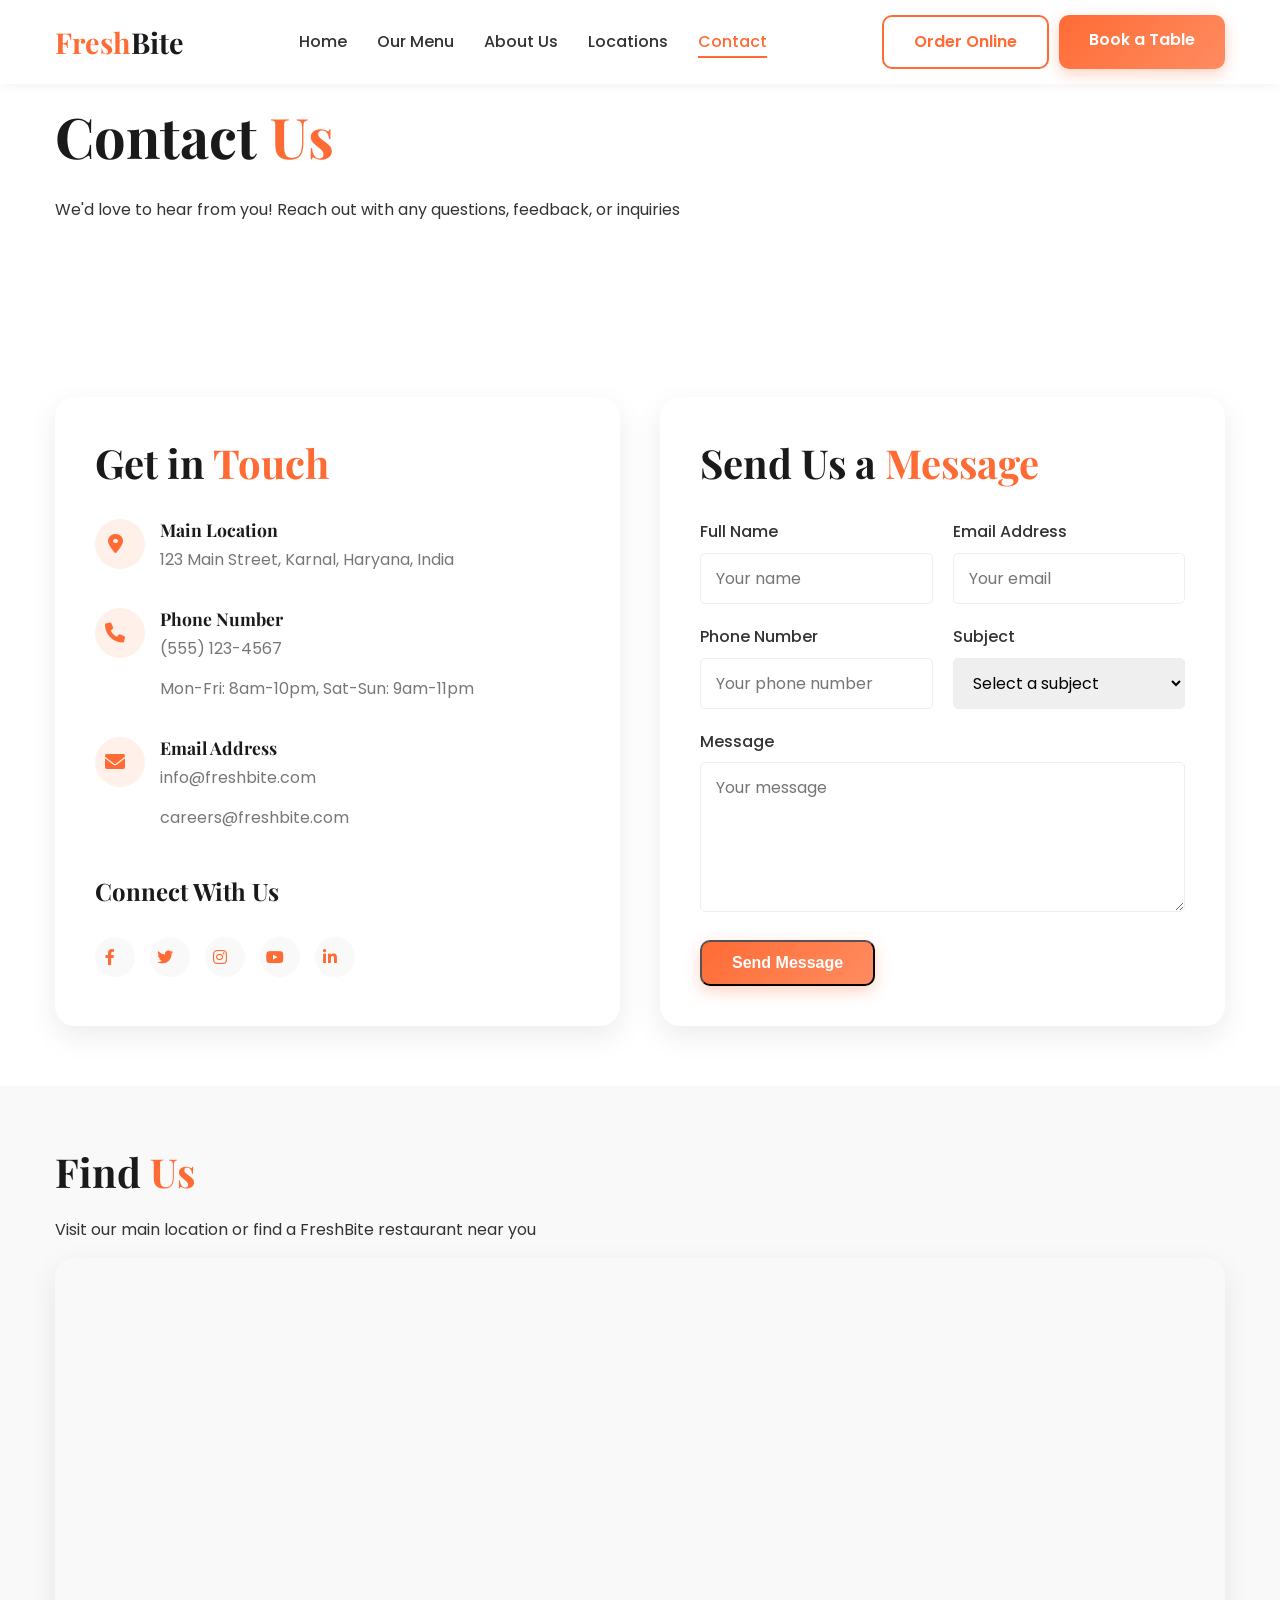
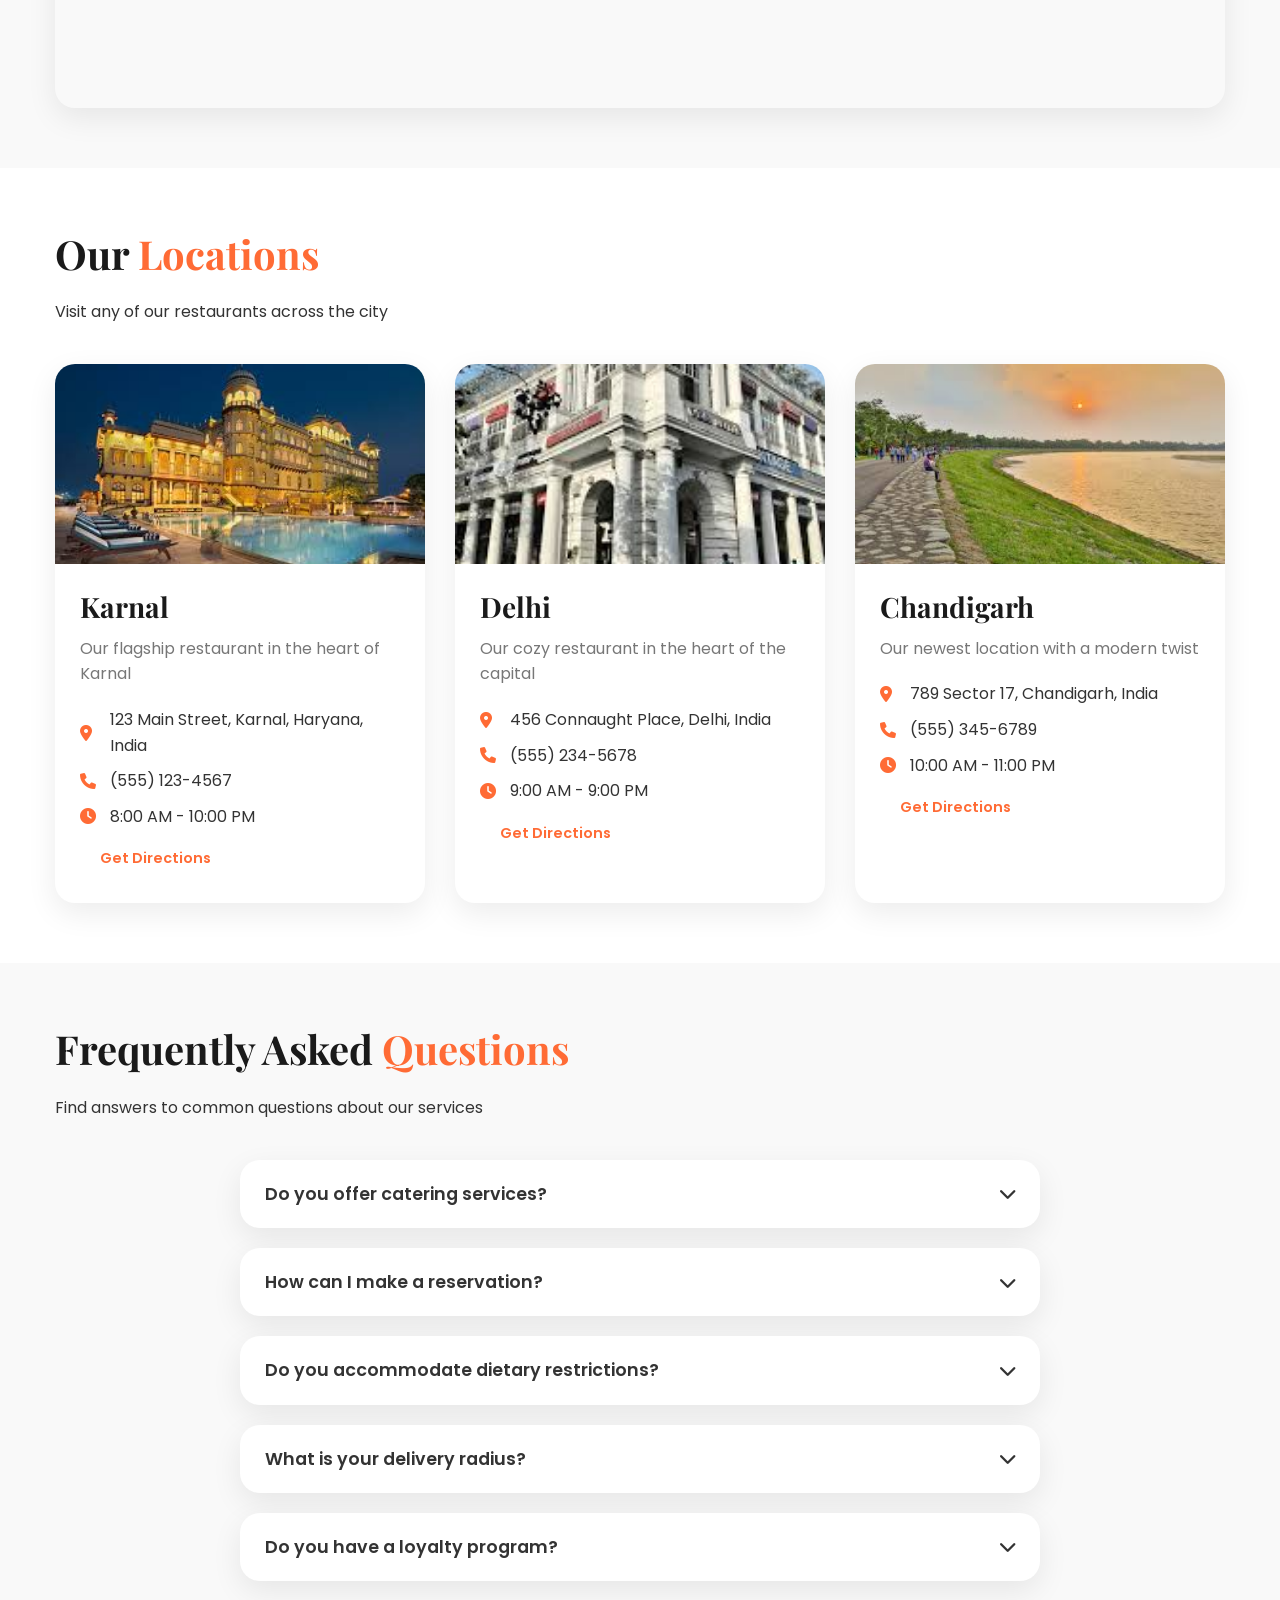
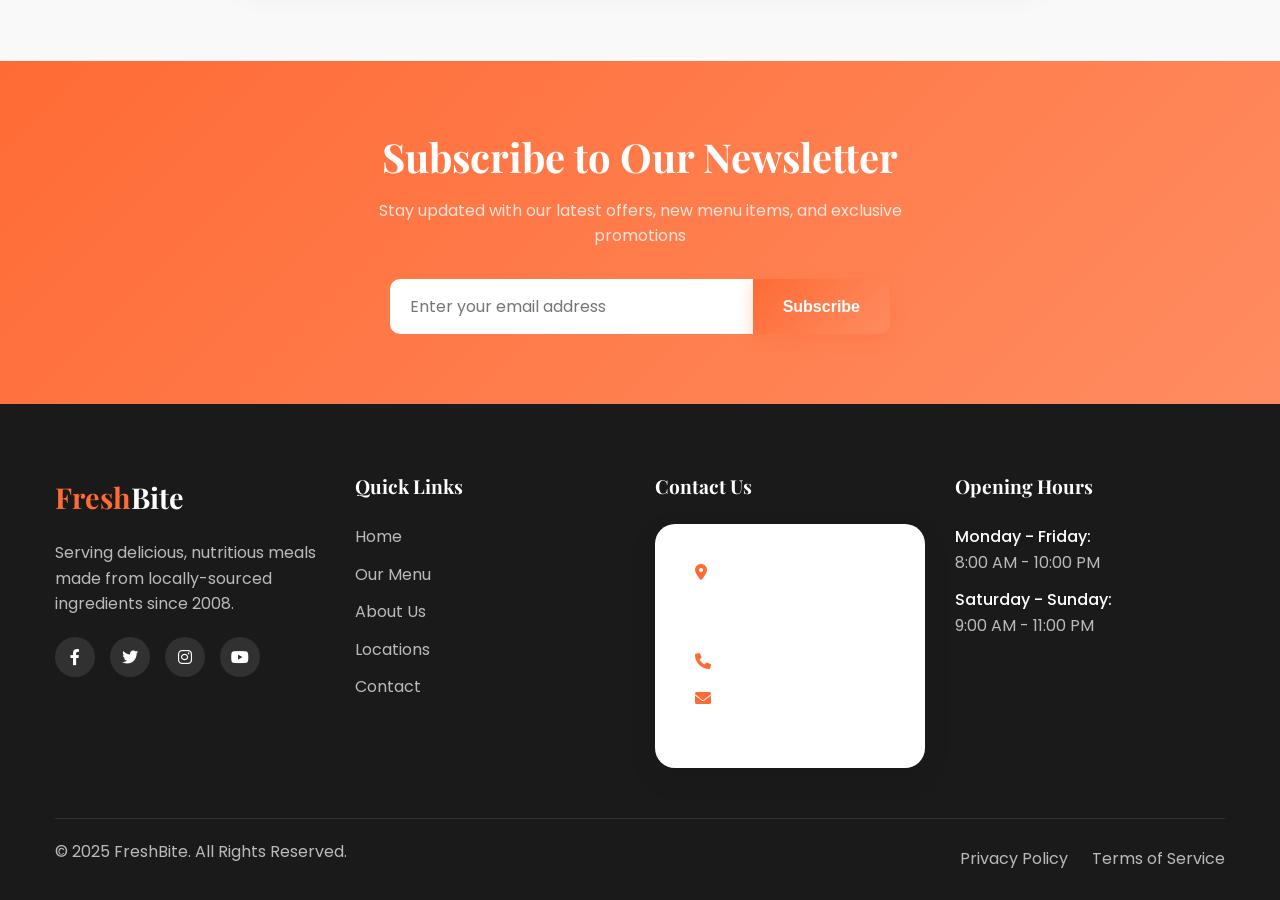
<file: Static Project HTML/contact.html>
<!DOCTYPE html>
<html lang="en">
<head>
    <meta charset="UTF-8">
    <meta name="viewport" content="width=device-width, initial-scale=1.0">
    <title>Contact Us - FreshBite</title>
    <link rel="stylesheet" href="css/styles.css">
    <link rel="stylesheet" href="css/responsive.css">
    <link rel="stylesheet" href="https://cdnjs.cloudflare.com/ajax/libs/font-awesome/6.0.0-beta3/css/all.min.css">
    <link rel="preconnect" href="https://fonts.googleapis.com">
    <link rel="preconnect" href="https://fonts.gstatic.com" crossorigin>
    <link href="https://fonts.googleapis.com/css2?family=Poppins:wght@300;400;500;600;700&family=Playfair+Display:wght@400;500;600;700&display=swap" rel="stylesheet">
    <link rel="icon" href="favicon.svg" type="image/svg+xml">
    <style>
        /* Additional Contact Page Styles */
        .contact-section {
            padding: 60px 0;
        }
        
        .contact-container {
            display: grid;
            grid-template-columns: 1fr 1fr;
            gap: 40px;
        }
        
        .contact-info {
            background-color: var(--white-color);
            border-radius: var(--border-radius-lg);
            padding: 40px;
            box-shadow: var(--card-shadow);
        }
        
        .contact-info h2 {
            margin-bottom: 30px;
        }
        
        .contact-details {
            margin-bottom: 30px;
        }
        
        .contact-item {
            display: flex;
            align-items: flex-start;
            margin-bottom: 20px;
        }
        
        .contact-icon {
            width: 50px;
            height: 50px;
            background-color: rgba(255, 107, 53, 0.1);
            border-radius: 50%;
            display: flex;
            align-items: center;
            justify-content: center;
            margin-right: 15px;
            flex-shrink: 0;
        }
        
        .contact-icon i {
            color: var(--primary-color);
            font-size: 20px;
        }
        
        .contact-text h4 {
            margin-bottom: 5px;
            font-size: 1.1rem;
        }
        
        .contact-text p {
            color: var(--light-text);
            line-height: 1.6;
        }
        
        .social-links-contact {
            display: flex;
            gap: 15px;
            margin-top: 30px;
        }
        
        .social-links-contact a {
            width: 40px;
            height: 40px;
            background-color: var(--light-bg);
            border-radius: 50%;
            display: flex;
            align-items: center;
            justify-content: center;
            color: var(--dark-text);
            transition: var(--transition-fast);
        }
        
        .social-links-contact a:hover {
            background-color: var(--primary-color);
            color: var(--white-color);
            transform: translateY(-3px);
        }
        
        .contact-form-container {
            background-color: var(--white-color);
            border-radius: var(--border-radius-lg);
            padding: 40px;
            box-shadow: var(--card-shadow);
        }
        
        .contact-form-container h2 {
            margin-bottom: 30px;
        }
        
        .contact-form .form-group {
            margin-bottom: 20px;
        }
        
        .contact-form label {
            display: block;
            margin-bottom: 8px;
            font-weight: 500;
        }
        
        .contact-form input,
        .contact-form textarea,
        .contact-form select {
            width: 100%;
            padding: 12px 15px;
            border: 1px solid var(--border-color);
            border-radius: var(--border-radius-sm);
            font-family: var(--body-font);
            font-size: 1rem;
            transition: var(--transition-fast);
        }
        
        .contact-form input:focus,
        .contact-form textarea:focus,
        .contact-form select:focus {
            border-color: var(--primary-color);
            outline: none;
            box-shadow: 0 0 0 3px rgba(255, 107, 53, 0.1);
        }
        
        .contact-form textarea {
            height: 150px;
            resize: vertical;
        }
        
        .form-row {
            display: grid;
            grid-template-columns: 1fr 1fr;
            gap: 20px;
        }
        
        .map-section {
            padding: 60px 0;
            background-color: var(--light-bg);
        }
        
        .map-container {
            height: 450px;
            border-radius: var(--border-radius-lg);
            overflow: hidden;
            box-shadow: var(--card-shadow);
        }
        
        .map-container iframe {
            width: 100%;
            height: 100%;
            border: 0;
        }
        
        .locations-section {
            padding: 60px 0;
        }
        
        .locations-grid {
            display: grid;
            grid-template-columns: repeat(3, 1fr);
            gap: 30px;
            margin-top: 40px;
        }
        
        .location-card {
            background-color: var(--white-color);
            border-radius: var(--border-radius-lg);
            overflow: hidden;
            box-shadow: var(--card-shadow);
            transition: var(--transition-fast);
        }
        
        .location-card:hover {
            transform: translateY(-5px);
            box-shadow: var(--hover-shadow);
        }
        
        .location-image {
            height: 200px;
            overflow: hidden;
        }
        
        .location-image img {
            width: 100%;
            height: 100%;
            object-fit: cover;
            transition: var(--transition-fast);
        }
        
        .location-card:hover .location-image img {
            transform: scale(1.05);
        }
        
        .location-info {
            padding: 25px;
        }
        
        .location-info h3 {
            margin-bottom: 10px;
        }
        
        .location-info p {
            color: var(--light-text);
            margin-bottom: 15px;
        }
        
        .location-details {
            margin-top: 20px;
        }
        
        .location-detail {
            display: flex;
            align-items: center;
            margin-bottom: 10px;
        }
        
        .location-detail i {
            color: var(--primary-color);
            margin-right: 10px;
            width: 20px;
        }
        
        .faq-section {
            padding: 60px 0;
            background-color: var(--light-bg);
        }
        
        .faq-container {
            max-width: 800px;
            margin: 40px auto 0;
        }
        
        .faq-item {
            background-color: var(--white-color);
            border-radius: var(--border-radius-lg);
            margin-bottom: 20px;
            box-shadow: var(--card-shadow);
            overflow: hidden;
        }
        
        .faq-question {
            padding: 20px 25px;
            display: flex;
            justify-content: space-between;
            align-items: center;
            cursor: pointer;
            font-weight: 600;
            font-size: 1.1rem;
        }
        
        .faq-question i {
            transition: var(--transition-fast);
        }
        
        .faq-answer {
            padding: 0 25px;
            max-height: 0;
            overflow: hidden;
            transition: max-height 0.3s ease;
        }
        
        .faq-answer p {
            padding-bottom: 20px;
            color: var(--light-text);
        }
        
        .faq-item.active .faq-question i {
            transform: rotate(180deg);
        }
        
        .faq-item.active .faq-answer {
            max-height: 200px;
        }
        
        @media (max-width: 991.98px) {
            .contact-container {
                grid-template-columns: 1fr;
            }
            
            .locations-grid {
                grid-template-columns: repeat(2, 1fr);
            }
        }
        
        @media (max-width: 767.98px) {
            .form-row {
                grid-template-columns: 1fr;
            }
        }
        
        @media (max-width: 575.98px) {
            .locations-grid {
                grid-template-columns: 1fr;
            }
        }
    </style>
</head>
<body>
    <!-- Header Section -->
    <header>
        <div class="container">
            <div class="logo">
                <a href="index.html"><span>Fresh</span>Bite</a>
            </div>
            <nav>
                <ul class="main-nav">
                    <li><a href="index.html">Home</a></li>
                    <li><a href="menu.html">Our Menu</a></li>
                    <li><a href="about.html">About Us</a></li>
                    <li><a href="locations.html">Locations</a></li>
                    <li><a href="contact.html" class="active">Contact</a></li>
                </ul>
                <div class="mobile-menu-icon">
                    <i class="fas fa-bars"></i>
                </div>
            </nav>
            <div class="header-buttons">
                <a href="#" class="btn btn-outline">Order Online</a>
                <a href="#" class="btn btn-primary">Book a Table</a>
            </div>
        </div>
    </header>

    <!-- Page Banner -->
    <section class="page-banner">
        <div class="container">
            <h1>Contact <span class="highlight">Us</span></h1>
            <p>We'd love to hear from you! Reach out with any questions, feedback, or inquiries</p>
        </div>
    </section>

    <!-- Contact Section -->
    <section class="contact-section">
        <div class="container">
            <div class="contact-container">
                <div class="contact-info">
                    <h2>Get in <span class="highlight">Touch</span></h2>
                    <div class="contact-details">
                        <div class="contact-item">
                            <div class="contact-icon">
                                <i class="fas fa-map-marker-alt"></i>
                            </div>
                            <div class="contact-text">
                                <h4>Main Location</h4>
                                <p>123 Main Street, Karnal, Haryana, India</p>
                            </div>
                        </div>
                        <div class="contact-item">
                            <div class="contact-icon">
                                <i class="fas fa-phone"></i>
                            </div>
                            <div class="contact-text">
                                <h4>Phone Number</h4>
                                <p>(555) 123-4567</p>
                                <p>Mon-Fri: 8am-10pm, Sat-Sun: 9am-11pm</p>
                            </div>
                        </div>
                        <div class="contact-item">
                            <div class="contact-icon">
                                <i class="fas fa-envelope"></i>
                            </div>
                            <div class="contact-text">
                                <h4>Email Address</h4>
                                <p>info@freshbite.com</p>
                                <p>careers@freshbite.com</p>
                            </div>
                        </div>
                    </div>
                    <h4>Connect With Us</h4>
                    <div class="social-links-contact">
                        <a href="#"><i class="fab fa-facebook-f"></i></a>
                        <a href="#"><i class="fab fa-twitter"></i></a>
                        <a href="#"><i class="fab fa-instagram"></i></a>
                        <a href="#"><i class="fab fa-youtube"></i></a>
                        <a href="#"><i class="fab fa-linkedin-in"></i></a>
                    </div>
                </div>
                <div class="contact-form-container">
                    <h2>Send Us a <span class="highlight">Message</span></h2>
                    <form class="contact-form">
                        <div class="form-row">
                            <div class="form-group">
                                <label for="name">Full Name</label>
                                <input type="text" id="name" name="name" placeholder="Your name" required>
                            </div>
                            <div class="form-group">
                                <label for="email">Email Address</label>
                                <input type="email" id="email" name="email" placeholder="Your email" required>
                            </div>
                        </div>
                        <div class="form-row">
                            <div class="form-group">
                                <label for="phone">Phone Number</label>
                                <input type="tel" id="phone" name="phone" placeholder="Your phone number">
                            </div>
                            <div class="form-group">
                                <label for="subject">Subject</label>
                                <select id="subject" name="subject" required>
                                    <option value="" disabled selected>Select a subject</option>
                                    <option value="general">General Inquiry</option>
                                    <option value="reservation">Reservation</option>
                                    <option value="feedback">Feedback</option>
                                    <option value="catering">Catering</option>
                                    <option value="careers">Careers</option>
                                </select>
                            </div>
                        </div>
                        <div class="form-group">
                            <label for="message">Message</label>
                            <textarea id="message" name="message" placeholder="Your message" required></textarea>
                        </div>
                        <button type="submit" class="btn btn-primary">Send Message</button>
                    </form>
                </div>
            </div>
        </div>
    </section>

    <!-- Map Section -->
    <section class="map-section">
        <div class="container">
            <h2 class="text-center">Find <span class="highlight">Us</span></h2>
            <p class="text-center">Visit our main location or find a FreshBite restaurant near you</p>
            <div class="map-container">
                <iframe src="https://www.google.com/maps/embed?pb=!1m18!1m12!1m3!1d55073.51026389035!2d76.96873097910156!3d29.686919500000003!2m3!1f0!2f0!3f0!3m2!1i1024!2i768!4f13.1!3m3!1m2!1s0x390e46cf85c85d3d%3A0x7f34ca30aeaf84e5!2sKarnal%2C%20Haryana%2C%20India!5e0!3m2!1sen!2sin!4v1627309375817!5m2!1sen!2sin" allowfullscreen="" loading="lazy"></iframe>
            </div>
        </div>
    </section>

    <!-- Locations Section -->
    <section class="locations-section">
        <div class="container">
            <h2 class="text-center">Our <span class="highlight">Locations</span></h2>
            <p class="text-center">Visit any of our restaurants across the city</p>
            <div class="locations-grid">
                <div class="location-card">
                    <div class="location-image">
                        <img src="images/locations/downtown.jpg" alt="Karnal Location">
                    </div>
                    <div class="location-info">
                        <h3>Karnal</h3>
                        <p>Our flagship restaurant in the heart of Karnal</p>
                        <div class="location-details">
                            <div class="location-detail">
                                <i class="fas fa-map-marker-alt"></i>
                                <span>123 Main Street, Karnal, Haryana, India</span>
                            </div>
                            <div class="location-detail">
                                <i class="fas fa-phone"></i>
                                <span>(555) 123-4567</span>
                            </div>
                            <div class="location-detail">
                                <i class="fas fa-clock"></i>
                                <span>8:00 AM - 10:00 PM</span>
                            </div>
                        </div>
                        <a href="#" class="btn btn-sm mt-3">Get Directions</a>
                    </div>
                </div>
                <div class="location-card">
                    <div class="location-image">
                        <img src="images/locations/uptown.jpg" alt="Delhi Location">
                    </div>
                    <div class="location-info">
                        <h3>Delhi</h3>
                        <p>Our cozy restaurant in the heart of the capital</p>
                        <div class="location-details">
                            <div class="location-detail">
                                <i class="fas fa-map-marker-alt"></i>
                                <span>456 Connaught Place, Delhi, India</span>
                            </div>
                            <div class="location-detail">
                                <i class="fas fa-phone"></i>
                                <span>(555) 234-5678</span>
                            </div>
                            <div class="location-detail">
                                <i class="fas fa-clock"></i>
                                <span>9:00 AM - 9:00 PM</span>
                            </div>
                        </div>
                        <a href="#" class="btn btn-sm mt-3">Get Directions</a>
                    </div>
                </div>
                <div class="location-card">
                    <div class="location-image">
                        <img src="images/locations/brooklyn.jpg" alt="Chandigarh Location">
                    </div>
                    <div class="location-info">
                        <h3>Chandigarh</h3>
                        <p>Our newest location with a modern twist</p>
                        <div class="location-details">
                            <div class="location-detail">
                                <i class="fas fa-map-marker-alt"></i>
                                <span>789 Sector 17, Chandigarh, India</span>
                            </div>
                            <div class="location-detail">
                                <i class="fas fa-phone"></i>
                                <span>(555) 345-6789</span>
                            </div>
                            <div class="location-detail">
                                <i class="fas fa-clock"></i>
                                <span>10:00 AM - 11:00 PM</span>
                            </div>
                        </div>
                        <a href="#" class="btn btn-sm mt-3">Get Directions</a>
                    </div>
                </div>
            </div>
        </div>
    </section>

    <!-- FAQ Section -->
    <section class="faq-section">
        <div class="container">
            <h2 class="text-center">Frequently Asked <span class="highlight">Questions</span></h2>
            <p class="text-center">Find answers to common questions about our services</p>
            <div class="faq-container">
                <div class="faq-item">
                    <div class="faq-question">
                        <span>Do you offer catering services?</span>
                        <i class="fas fa-chevron-down"></i>
                    </div>
                    <div class="faq-answer">
                        <p>Yes, we offer full-service catering for events of all sizes. From corporate lunches to weddings and special celebrations, our team can create a custom menu to suit your needs. Please contact us at least 48 hours in advance to discuss your requirements.</p>
                    </div>
                </div>
                <div class="faq-item">
                    <div class="faq-question">
                        <span>How can I make a reservation?</span>
                        <i class="fas fa-chevron-down"></i>
                    </div>
                    <div class="faq-answer">
                        <p>Reservations can be made online through our website, by phone, or using our mobile app. For large groups (8 or more), we recommend calling us directly to ensure we can accommodate your party. Reservations are recommended, especially during peak hours and weekends.</p>
                    </div>
                </div>
                <div class="faq-item">
                    <div class="faq-question">
                        <span>Do you accommodate dietary restrictions?</span>
                        <i class="fas fa-chevron-down"></i>
                    </div>
                    <div class="faq-answer">
                        <p>Absolutely! We offer a variety of options for different dietary needs, including vegetarian, vegan, gluten-free, and dairy-free choices. Our menu clearly marks these items, and our staff is trained to handle allergy concerns. Please inform your server about any specific dietary requirements.</p>
                    </div>
                </div>
                <div class="faq-item">
                    <div class="faq-question">
                        <span>What is your delivery radius?</span>
                        <i class="fas fa-chevron-down"></i>
                    </div>
                    <div class="faq-answer">
                        <p>We deliver within a 5-mile radius of each restaurant location. Delivery times typically range from 30-45 minutes, depending on distance and current order volume. A delivery fee applies based on distance, and you can track your order in real-time through our mobile app.</p>
                    </div>
                </div>
                <div class="faq-item">
                    <div class="faq-question">
                        <span>Do you have a loyalty program?</span>
                        <i class="fas fa-chevron-down"></i>
                    </div>
                    <div class="faq-answer">
                        <p>Yes, we have the FreshBite Rewards program! Earn points on every purchase, receive birthday rewards, exclusive offers, and more. You can sign up through our website or mobile app. Members also get early access to seasonal menu items and special events.</p>
                    </div>
                </div>
            </div>
        </div>
    </section>

    <!-- Newsletter -->
    <section class="newsletter">
        <div class="container">
            <div class="newsletter-content">
                <h2>Subscribe to Our Newsletter</h2>
                <p>Stay updated with our latest offers, new menu items, and exclusive promotions</p>
                <form class="newsletter-form">
                    <input type="email" placeholder="Enter your email address" required>
                    <button type="submit" class="btn btn-primary">Subscribe</button>
                </form>
            </div>
        </div>
    </section>

    <!-- Footer -->
    <footer>
        <div class="container">
            <div class="footer-top">
                <div class="footer-col">
                    <div class="footer-logo">
                        <a href="index.html"><span>Fresh</span>Bite</a>
                    </div>
                    <p>Serving delicious, nutritious meals made from locally-sourced ingredients since 2008.</p>
                    <div class="social-links">
                        <a href="#"><i class="fab fa-facebook-f"></i></a>
                        <a href="#"><i class="fab fa-twitter"></i></a>
                        <a href="#"><i class="fab fa-instagram"></i></a>
                        <a href="#"><i class="fab fa-youtube"></i></a>
                    </div>
                </div>
                <div class="footer-col">
                    <h4>Quick Links</h4>
                    <ul>
                        <li><a href="index.html">Home</a></li>
                        <li><a href="menu.html">Our Menu</a></li>
                        <li><a href="about.html">About Us</a></li>
                        <li><a href="locations.html">Locations</a></li>
                        <li><a href="contact.html">Contact</a></li>
                    </ul>
                </div>
                <div class="footer-col">
                    <h4>Contact Us</h4>
                    <ul class="contact-info">
                        <li><i class="fas fa-map-marker-alt"></i> 123 Main Street, Karnal, Haryana, India</li>
                        <li><i class="fas fa-phone"></i> (555) 123-4567</li>
                        <li><i class="fas fa-envelope"></i> info@freshbite.com</li>
                    </ul>
                </div>
                <div class="footer-col">
                    <h4>Opening Hours</h4>
                    <ul class="opening-hours">
                        <li><span>Monday - Friday:</span> 8:00 AM - 10:00 PM</li>
                        <li><span>Saturday - Sunday:</span> 9:00 AM - 11:00 PM</li>
                    </ul>
                </div>
            </div>
            <div class="footer-bottom">
                <p>&copy; 2025 FreshBite. All Rights Reserved.</p>
                <div class="footer-links">
                    <a href="#">Privacy Policy</a>
                    <a href="#">Terms of Service</a>
                </div>
            </div>
        </div>
    </footer>

    <!-- Back to Top Button -->
    <a href="#" class="back-to-top"><i class="fas fa-arrow-up"></i></a>

    <!-- Scripts -->
    <script src="js/main.js"></script>
    <script>
        // FAQ Accordion Functionality
        document.addEventListener('DOMContentLoaded', function() {
            const faqItems = document.querySelectorAll('.faq-item');
            
            faqItems.forEach(item => {
                const question = item.querySelector('.faq-question');
                
                question.addEventListener('click', function() {
                    // Close all other items
                    faqItems.forEach(otherItem => {
                        if (otherItem !== item && otherItem.classList.contains('active')) {
                            otherItem.classList.remove('active');
                        }
                    });
                    
                    // Toggle current item
                    item.classList.toggle('active');
                });
            });
            
            // Form submission handling
            const contactForm = document.querySelector('.contact-form');
            if (contactForm) {
                contactForm.addEventListener('submit', function(e) {
                    e.preventDefault();
                    alert('Thank you for your message! We will get back to you soon.');
                    contactForm.reset();
                });
            }
        });
    </script>
</body>
</html>
</file>
<file: Static Project HTML/css/styles.css>
/* Main Stylesheet for FreshBite Food Chain Website */

/* ===== VARIABLES ===== */
:root {
    /* Primary Colors */
    --primary-color: #FF6B35; /* Vibrant Orange */
    --secondary-color: #2EC4B6; /* Teal */
    --accent-color: #FFBC42; /* Yellow */
    
    /* Neutral Colors */
    --dark-color: #1A1A1A;
    --text-color: #333333;
    --light-text: #777777;
    --white-color: #FFFFFF;
    --light-bg: #F9F9F9;
    --border-color: #EEEEEE;
    
    /* Gradients */
    --primary-gradient: linear-gradient(135deg, #FF6B35 0%, #FF8C61 100%);
    --secondary-gradient: linear-gradient(135deg, #2EC4B6 0%, #47E5D7 100%);
    
    /* Typography */
    --heading-font: 'Playfair Display', serif;
    --body-font: 'Poppins', sans-serif;
    
    /* Spacing */
    --section-spacing: 100px;
    --element-spacing: 30px;
    --small-spacing: 15px;
    
    /* Border Radius */
    --border-radius-sm: 5px;
    --border-radius-md: 10px;
    --border-radius-lg: 20px;
    
    /* Shadows */
    --card-shadow: 0 10px 30px rgba(0, 0, 0, 0.08);
    --hover-shadow: 0 15px 40px rgba(0, 0, 0, 0.12);
    --button-shadow: 0 5px 15px rgba(255, 107, 53, 0.3);
    
    /* Transitions */
    --transition-fast: all 0.3s ease;
    --transition-medium: all 0.5s ease;
}

/* ===== RESET & BASE STYLES ===== */
* {
    margin: 0;
    padding: 0;
    box-sizing: border-box;
}

html {
    scroll-behavior: smooth;
}

body {
    font-family: var(--body-font);
    font-size: 16px;
    line-height: 1.6;
    color: var(--text-color);
    background-color: var(--white-color);
    overflow-x: hidden;
}

a {
    text-decoration: none;
    color: var(--primary-color);
    transition: var(--transition-fast);
}

a:hover {
    color: var(--secondary-color);
}

ul {
    list-style: none;
}

img {
    max-width: 100%;
    height: auto;
    display: block;
}

/* ===== TYPOGRAPHY ===== */
h1, h2, h3, h4, h5, h6 {
    font-family: var(--heading-font);
    font-weight: 700;
    line-height: 1.3;
    margin-bottom: var(--small-spacing);
    color: var(--dark-color);
}

h1 {
    font-size: 3.5rem;
    margin-bottom: 1.5rem;
}

h2 {
    font-size: 2.5rem;
    margin-bottom: 1.2rem;
}

h3 {
    font-size: 1.75rem;
}

h4 {
    font-size: 1.5rem;
}

p {
    margin-bottom: var(--small-spacing);
}

.highlight {
    color: var(--primary-color);
}

/* ===== LAYOUT ===== */
.container {
    width: 100%;
    max-width: 1200px;
    margin: 0 auto;
    padding: 0 15px;
}

section {
    padding: var(--section-spacing) 0;
}

.section-header {
    text-align: center;
    max-width: 700px;
    margin: 0 auto var(--element-spacing);
}

.section-header.left-align {
    text-align: left;
    margin-left: 0;
}

.section-header p {
    color: var(--light-text);
    font-size: 1.1rem;
}

/* ===== BUTTONS ===== */
.btn {
    display: inline-block;
    padding: 12px 30px;
    border-radius: var(--border-radius-md);
    font-weight: 600;
    text-align: center;
    cursor: pointer;
    transition: var(--transition-fast);
    font-size: 1rem;
}

.btn-primary {
    background: var(--primary-gradient);
    color: var(--white-color);
    box-shadow: var(--button-shadow);
}

.btn-primary:hover {
    transform: translateY(-3px);
    box-shadow: 0 8px 20px rgba(255, 107, 53, 0.4);
    color: var(--white-color);
}

.btn-outline {
    border: 2px solid var(--primary-color);
    color: var(--primary-color);
    background: transparent;
}

.btn-outline:hover {
    background-color: var(--primary-color);
    color: var(--white-color);
}

.btn-video {
    display: inline-flex;
    align-items: center;
    color: var(--text-color);
    font-weight: 600;
}

.btn-video i {
    width: 40px;
    height: 40px;
    background-color: var(--white-color);
    border-radius: 50%;
    display: flex;
    align-items: center;
    justify-content: center;
    margin-right: 10px;
    color: var(--primary-color);
    box-shadow: var(--card-shadow);
}

.btn-sm {
    padding: 8px 20px;
    font-size: 0.9rem;
}

/* ===== HEADER ===== */
header {
    position: fixed;
    top: 0;
    left: 0;
    width: 100%;
    z-index: 1000;
    background-color: var(--white-color);
    box-shadow: 0 2px 10px rgba(0, 0, 0, 0.05);
    padding: 15px 0;
}

header .container {
    display: flex;
    align-items: center;
    justify-content: space-between;
}

.logo a {
    font-family: var(--heading-font);
    font-size: 1.8rem;
    font-weight: 700;
    color: var(--dark-color);
}

.logo span {
    color: var(--primary-color);
}

nav {
    display: flex;
    align-items: center;
}

.main-nav {
    display: flex;
}

.main-nav li {
    margin: 0 15px;
}

.main-nav a {
    color: var(--text-color);
    font-weight: 500;
    padding: 5px 0;
    position: relative;
}

.main-nav a:after {
    content: '';
    position: absolute;
    bottom: 0;
    left: 0;
    width: 0;
    height: 2px;
    background-color: var(--primary-color);
    transition: var(--transition-fast);
}

.main-nav a:hover:after,
.main-nav a.active:after {
    width: 100%;
}

.main-nav a.active {
    color: var(--primary-color);
}

.header-buttons {
    display: flex;
    gap: 10px;
}

.mobile-menu-icon {
    display: none;
    font-size: 1.5rem;
    cursor: pointer;
}

/* ===== HERO SECTION ===== */
.hero {
    padding-top: calc(var(--section-spacing) + 80px); /* Account for fixed header */
    background-color: var(--light-bg);
    position: relative;
    overflow: hidden;
}

.hero .container {
    display: grid;
    grid-template-columns: 1fr 1fr;
    gap: 50px;
    align-items: center;
}

.hero-content h1 {
    margin-bottom: 20px;
}

.hero-content p {
    font-size: 1.1rem;
    margin-bottom: 30px;
    color: var(--light-text);
}

.hero-buttons {
    display: flex;
    gap: 20px;
    margin-bottom: 40px;
}

.hero-stats {
    display: flex;
    gap: 40px;
}

.stat {
    display: flex;
    flex-direction: column;
}

.stat .number {
    font-family: var(--heading-font);
    font-size: 2.5rem;
    font-weight: 700;
    color: var(--primary-color);
    line-height: 1;
}

.stat .label {
    color: var(--light-text);
    font-size: 0.9rem;
}

.hero-image {
    position: relative;
}

.floating-badge {
    position: absolute;
    background-color: var(--white-color);
    padding: 10px 20px;
    border-radius: var(--border-radius-md);
    box-shadow: var(--card-shadow);
    font-weight: 600;
    font-size: 0.9rem;
}

.floating-badge.quality {
    top: 20%;
    left: -10%;
    color: var(--primary-color);
}

.floating-badge.organic {
    bottom: 20%;
    right: -5%;
    color: var(--secondary-color);
}

/* ===== FEATURED CATEGORIES ===== */
.featured-categories {
    background-color: var(--white-color);
}

.categories-grid {
    display: grid;
    grid-template-columns: repeat(5, 1fr);
    gap: 20px;
}

.category-card {
    background-color: var(--light-bg);
    border-radius: var(--border-radius-lg);
    padding: 30px 20px;
    text-align: center;
    transition: var(--transition-fast);
}

.category-card:hover {
    transform: translateY(-10px);
    box-shadow: var(--hover-shadow);
}

.category-icon {
    width: 70px;
    height: 70px;
    background-color: var(--white-color);
    border-radius: 50%;
    display: flex;
    align-items: center;
    justify-content: center;
    margin: 0 auto 20px;
    box-shadow: var(--card-shadow);
}

.category-icon img {
    width: 40px;
    height: 40px;
}

.category-card h3 {
    margin-bottom: 10px;
    font-size: 1.2rem;
}

.category-card p {
    color: var(--light-text);
    font-size: 0.9rem;
    margin-bottom: 15px;
}

.category-link {
    color: var(--primary-color);
    font-weight: 600;
    font-size: 0.9rem;
    display: inline-flex;
    align-items: center;
}

.category-link i {
    margin-left: 5px;
    transition: var(--transition-fast);
}

.category-link:hover i {
    transform: translateX(5px);
}

/* ===== POPULAR DISHES ===== */
.popular-dishes {
    background-color: var(--light-bg);
}

.dishes-slider {
    display: grid;
    grid-template-columns: repeat(3, 1fr);
    gap: 30px;
    margin-bottom: 40px;
}

.dish-card {
    background-color: var(--white-color);
    border-radius: var(--border-radius-lg);
    overflow: hidden;
    box-shadow: var(--card-shadow);
    transition: var(--transition-fast);
}

.dish-card:hover {
    transform: translateY(-10px);
    box-shadow: var(--hover-shadow);
}

.dish-image {
    position: relative;
    height: 200px;
    overflow: hidden;
}

.dish-image img {
    width: 100%;
    height: 100%;
    object-fit: cover;
    transition: var(--transition-medium);
}

.dish-card:hover .dish-image img {
    transform: scale(1.1);
}

.dish-badge {
    position: absolute;
    top: 15px;
    right: 15px;
    background-color: var(--primary-color);
    color: var(--white-color);
    padding: 5px 15px;
    border-radius: var(--border-radius-sm);
    font-size: 0.8rem;
    font-weight: 600;
}

.dish-info {
    padding: 20px;
}

.dish-rating {
    display: flex;
    align-items: center;
    margin-bottom: 10px;
}

.dish-rating i {
    color: var(--accent-color);
    margin-right: 5px;
}

.dish-rating span {
    font-weight: 600;
    margin-right: 5px;
}

.dish-rating .reviews {
    color: var(--light-text);
    font-weight: normal;
    font-size: 0.8rem;
}

.dish-info h3 {
    font-size: 1.3rem;
    margin-bottom: 10px;
}

.dish-info p {
    color: var(--light-text);
    font-size: 0.9rem;
    margin-bottom: 15px;
}

.dish-meta {
    display: flex;
    align-items: center;
    justify-content: space-between;
}

.dish-price {
    font-family: var(--heading-font);
    font-size: 1.2rem;
    font-weight: 700;
    color: var(--primary-color);
}

.view-all-dishes {
    text-align: center;
}

/* ===== ABOUT PREVIEW ===== */
.about-preview .container {
    display: grid;
    grid-template-columns: 1fr 1fr;
    gap: 50px;
    align-items: center;
}

.about-image {
    position: relative;
}

.about-image img {
    border-radius: var(--border-radius-lg);
    box-shadow: var(--card-shadow);
}

.experience-badge {
    position: absolute;
    bottom: -30px;
    right: 30px;
    background: var(--primary-gradient);
    color: var(--white-color);
    padding: 20px;
    border-radius: var(--border-radius-md);
    text-align: center;
    box-shadow: var(--card-shadow);
}

.experience-badge .years {
    font-family: var(--heading-font);
    font-size: 2.5rem;
    font-weight: 700;
    line-height: 1;
}

.experience-badge .text {
    font-size: 0.9rem;
}

.about-text {
    margin-bottom: 20px;
    color: var(--light-text);
}

.about-features {
    display: grid;
    grid-template-columns: repeat(3, 1fr);
    gap: 20px;
    margin: 30px 0;
}

.feature {
    display: flex;
    align-items: center;
}

.feature-icon {
    width: 50px;
    height: 50px;
    background-color: rgba(255, 107, 53, 0.1);
    border-radius: 50%;
    display: flex;
    align-items: center;
    justify-content: center;
    margin-right: 15px;
    color: var(--primary-color);
    font-size: 1.2rem;
}

.feature-text h4 {
    font-size: 1rem;
    margin-bottom: 5px;
}

.feature-text p {
    font-size: 0.8rem;
    color: var(--light-text);
    margin-bottom: 0;
}

/* ===== TESTIMONIALS ===== */
.testimonials {
    background-color: var(--light-bg);
}

.testimonials-slider {
    display: grid;
    grid-template-columns: repeat(3, 1fr);
    gap: 30px;
}

.testimonial-card {
    background-color: var(--white-color);
    border-radius: var(--border-radius-lg);
    padding: 30px;
    box-shadow: var(--card-shadow);
    transition: var(--transition-fast);
}

.testimonial-card:hover {
    transform: translateY(-10px);
    box-shadow: var(--hover-shadow);
}

.testimonial-rating {
    margin-bottom: 20px;
    color: var(--accent-color);
}

.testimonial-text {
    font-style: italic;
    margin-bottom: 20px;
    color: var(--text-color);
}

.testimonial-author {
    display: flex;
    align-items: center;
}

/* Image styles removed as requested */

.author-info h4 {
    font-size: 1rem;
    margin-bottom: 5px;
}

.author-info p {
    font-size: 0.8rem;
    color: var(--light-text);
    margin-bottom: 5px;
}

.author-rating {
    color: var(--accent-color);
    font-size: 0.9rem;
    letter-spacing: 2px;
}

/* ===== APP DOWNLOAD ===== */
.app-download {
    background-color: var(--white-color);
    overflow: hidden;
}

.app-download .container {
    display: grid;
    grid-template-columns: 1fr 1fr;
    gap: 50px;
    align-items: center;
}

.app-features {
    margin: 30px 0;
}

.app-features li {
    margin-bottom: 15px;
    display: flex;
    align-items: center;
}

.app-features i {
    color: var(--secondary-color);
    margin-right: 10px;
}

.app-buttons {
    display: flex;
    gap: 20px;
}

.app-btn {
    display: flex;
    align-items: center;
    background-color: var(--dark-color);
    color: var(--white-color);
    padding: 12px 20px;
    border-radius: var(--border-radius-md);
    transition: var(--transition-fast);
}

.app-btn:hover {
    background-color: var(--primary-color);
    color: var(--white-color);
    transform: translateY(-3px);
}

.app-btn i {
    font-size: 2rem;
    margin-right: 10px;
}

.app-btn-text span {
    display: block;
    font-size: 0.7rem;
    margin-bottom: 3px;
}

.app-btn-text strong {
    font-size: 1rem;
}

.app-image img {
    max-height: 500px;
    margin: 0 auto;
}

/* ===== NEWSLETTER ===== */
.newsletter {
    background: var(--primary-gradient);
    padding: 70px 0;
}

.newsletter-content {
    text-align: center;
    max-width: 600px;
    margin: 0 auto;
}

.newsletter-content h2 {
    color: var(--white-color);
    margin-bottom: 15px;
}

.newsletter-content p {
    color: rgba(255, 255, 255, 0.8);
    margin-bottom: 30px;
}

.newsletter-form {
    display: flex;
    max-width: 500px;
    margin: 0 auto;
}

.newsletter-form input {
    flex: 1;
    padding: 15px 20px;
    border: none;
    border-radius: var(--border-radius-md) 0 0 var(--border-radius-md);
    font-family: var(--body-font);
    font-size: 1rem;
}

.newsletter-form button {
    border: none;
    border-radius: 0 var(--border-radius-md) var(--border-radius-md) 0;
    background-color: var(--dark-color);
    color: var(--white-color);
    padding: 0 30px;
    cursor: pointer;
    transition: var(--transition-fast);
}

.newsletter-form button:hover {
    background-color: var(--secondary-color);
}

/* ===== FOOTER ===== */
footer {
    background-color: var(--dark-color);
    color: rgba(255, 255, 255, 0.7);
    padding-top: 70px;
}

.footer-top {
    display: grid;
    grid-template-columns: repeat(4, 1fr);
    gap: 30px;
    padding-bottom: 50px;
    border-bottom: 1px solid rgba(255, 255, 255, 0.1);
}

.footer-logo a {
    font-family: var(--heading-font);
    font-size: 1.8rem;
    font-weight: 700;
    color: var(--white-color);
    margin-bottom: 20px;
    display: inline-block;
}

.footer-logo span {
    color: var(--primary-color);
}

.footer-col p {
    margin-bottom: 20px;
}

.social-links {
    display: flex;
    gap: 15px;
}

.social-links a {
    width: 40px;
    height: 40px;
    background-color: rgba(255, 255, 255, 0.1);
    border-radius: 50%;
    display: flex;
    align-items: center;
    justify-content: center;
    color: var(--white-color);
    transition: var(--transition-fast);
}

.social-links a:hover {
    background-color: var(--primary-color);
    transform: translateY(-3px);
}

.footer-col h4 {
    color: var(--white-color);
    margin-bottom: 25px;
    font-size: 1.2rem;
}

.footer-col ul li {
    margin-bottom: 12px;
}

.footer-col ul li a {
    color: rgba(255, 255, 255, 0.7);
    transition: var(--transition-fast);
}

.footer-col ul li a:hover {
    color: var(--primary-color);
    padding-left: 5px;
}

.contact-info li {
    display: flex;
    align-items: flex-start;
}

.contact-info i {
    margin-right: 10px;
    color: var(--primary-color);
}

.opening-hours li {
    display: flex;
    justify-content: space-between;
    flex-wrap: wrap;
}

.opening-hours span {
    color: var(--white-color);
    font-weight: 500;
}

.footer-bottom {
    padding: 20px 0;
    display: flex;
    justify-content: space-between;
    align-items: center;
}

.footer-links a {
    color: rgba(255, 255, 255, 0.7);
    margin-left: 20px;
}

.footer-links a:hover {
    color: var(--primary-color);
}

/* ===== BACK TO TOP BUTTON ===== */
.back-to-top {
    position: fixed;
    bottom: 30px;
    right: 30px;
    width: 50px;
    height: 50px;
    background-color: var(--primary-color);
    color: var(--white-color);
    border-radius: 50%;
    display: flex;
    align-items: center;
    justify-content: center;
    box-shadow: var(--card-shadow);
    opacity: 0;
    visibility: hidden;
    transition: var(--transition-fast);
    z-index: 99;
}

.back-to-top.active {
    opacity: 1;
    visibility: visible;
}

.back-to-top:hover {
    background-color: var(--secondary-color);
    color: var(--white-color);
    transform: translateY(-5px);
}
</file>
<file: Static Project HTML/css/responsive.css>
/* Responsive Styles for FreshBite Food Chain Website */

/* Large Devices (Desktops, less than 1200px) */
@media (max-width: 1199.98px) {
    .container {
        max-width: 960px;
    }
    
    h1 {
        font-size: 3rem;
    }
    
    h2 {
        font-size: 2.2rem;
    }
    
    .categories-grid {
        grid-template-columns: repeat(3, 1fr);
        gap: 30px;
    }
    
    .category-card:nth-child(4),
    .category-card:nth-child(5) {
        grid-column: span 1.5;
    }
    
    .about-features {
        grid-template-columns: repeat(2, 1fr);
    }
}

/* Medium Devices (Tablets, less than 992px) */
@media (max-width: 991.98px) {
    .container {
        max-width: 720px;
    }
    
    section {
        padding: 70px 0;
    }
    
    h1 {
        font-size: 2.5rem;
    }
    
    h2 {
        font-size: 2rem;
    }
    
    .header-buttons {
        display: none;
    }
    
    .hero .container,
    .about-preview .container,
    .app-download .container {
        grid-template-columns: 1fr;
        gap: 50px;
    }
    
    .hero-image {
        order: -1;
        max-width: 500px;
        margin: 0 auto;
    }
    
    .hero-content {
        text-align: center;
    }
    
    .hero-buttons {
        justify-content: center;
    }
    
    .hero-stats {
        justify-content: center;
    }
    
    .dishes-slider,
    .testimonials-slider {
        grid-template-columns: repeat(2, 1fr);
    }
    
    .about-image {
        max-width: 500px;
        margin: 0 auto;
    }
    
    .app-image {
        max-width: 400px;
        margin: 0 auto;
    }
    
    .footer-top {
        grid-template-columns: repeat(2, 1fr);
    }
}

/* Small Devices (Landscape Phones, less than 768px) */
@media (max-width: 767.98px) {
    .container {
        max-width: 540px;
    }
    
    section {
        padding: 60px 0;
    }
    
    h1 {
        font-size: 2.2rem;
    }
    
    h2 {
        font-size: 1.8rem;
    }
    
    .mobile-menu-icon {
        display: block;
    }
    
    .main-nav {
        position: absolute;
        top: 100%;
        left: 0;
        width: 100%;
        background-color: var(--white-color);
        box-shadow: 0 10px 15px rgba(0, 0, 0, 0.1);
        flex-direction: column;
        padding: 20px 0;
        transform: translateY(-10px);
        opacity: 0;
        visibility: hidden;
        transition: var(--transition-fast);
    }
    
    .main-nav.active {
        transform: translateY(0);
        opacity: 1;
        visibility: visible;
    }
    
    .main-nav li {
        margin: 10px 0;
        text-align: center;
    }
    
    .categories-grid {
        grid-template-columns: repeat(2, 1fr);
    }
    
    .category-card:nth-child(5) {
        grid-column: span 2;
    }
    
    .dishes-slider,
    .testimonials-slider {
        grid-template-columns: 1fr;
        max-width: 400px;
        margin: 0 auto 40px;
    }
    
    .about-features {
        grid-template-columns: 1fr;
    }
    
    .app-buttons {
        flex-direction: column;
        max-width: 200px;
    }
    
    .newsletter-form {
        flex-direction: column;
    }
    
    .newsletter-form input {
        border-radius: var(--border-radius-md);
        margin-bottom: 10px;
    }
    
    .newsletter-form button {
        border-radius: var(--border-radius-md);
        width: 100%;
        padding: 15px;
    }
    
    .footer-bottom {
        flex-direction: column;
        text-align: center;
    }
    
    .footer-links {
        margin-top: 15px;
    }
    
    .footer-links a {
        margin: 0 10px;
    }
}

/* Extra Small Devices (Portrait Phones, less than 576px) */
@media (max-width: 575.98px) {
    h1 {
        font-size: 2rem;
    }
    
    h2 {
        font-size: 1.6rem;
    }
    
    .hero-buttons {
        flex-direction: column;
        gap: 15px;
    }
    
    .hero-stats {
        flex-direction: column;
        gap: 20px;
        align-items: center;
    }
    
    .stat {
        align-items: center;
    }
    
    .categories-grid {
        grid-template-columns: 1fr;
    }
    
    .category-card:nth-child(5) {
        grid-column: span 1;
    }
    
    .experience-badge {
        right: 50%;
        transform: translateX(50%);
    }
    
    .footer-top {
        grid-template-columns: 1fr;
    }
    
    .back-to-top {
        bottom: 15px;
        right: 15px;
        width: 40px;
        height: 40px;
    }
}
</file>
